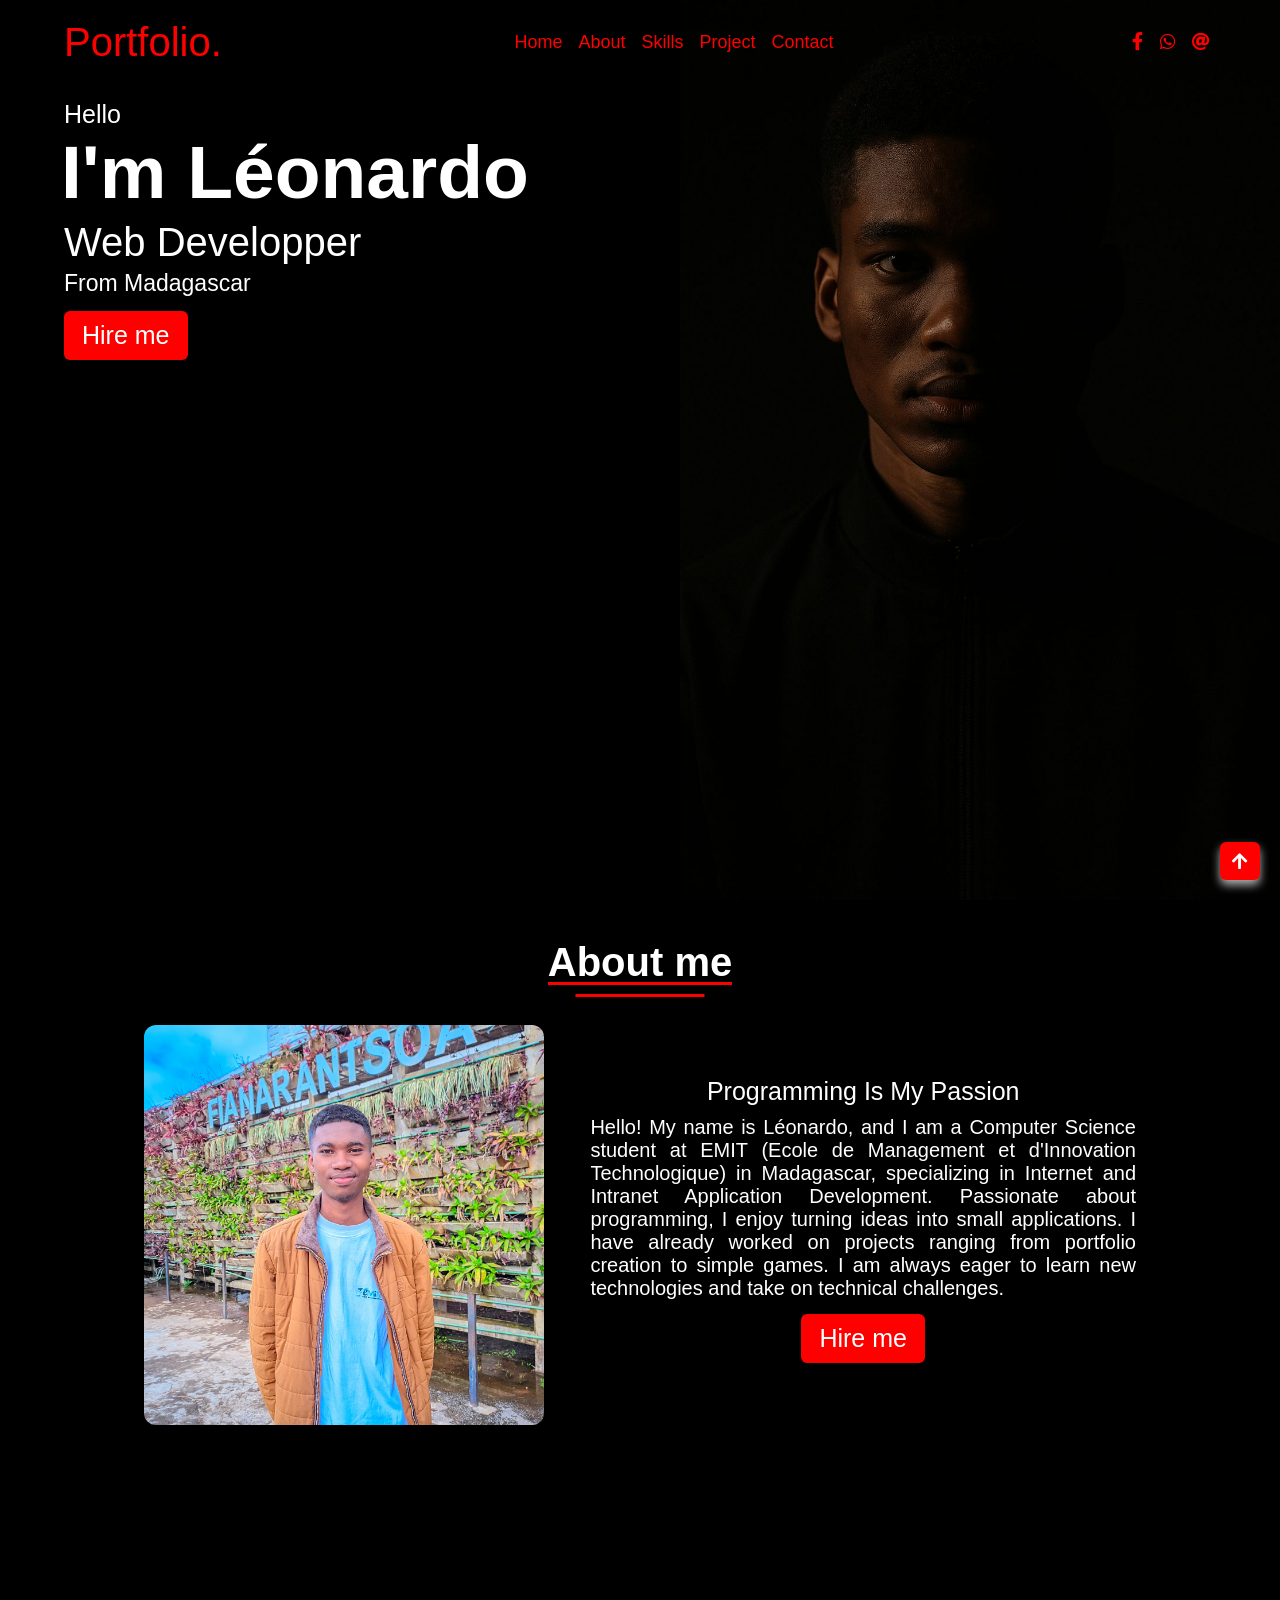
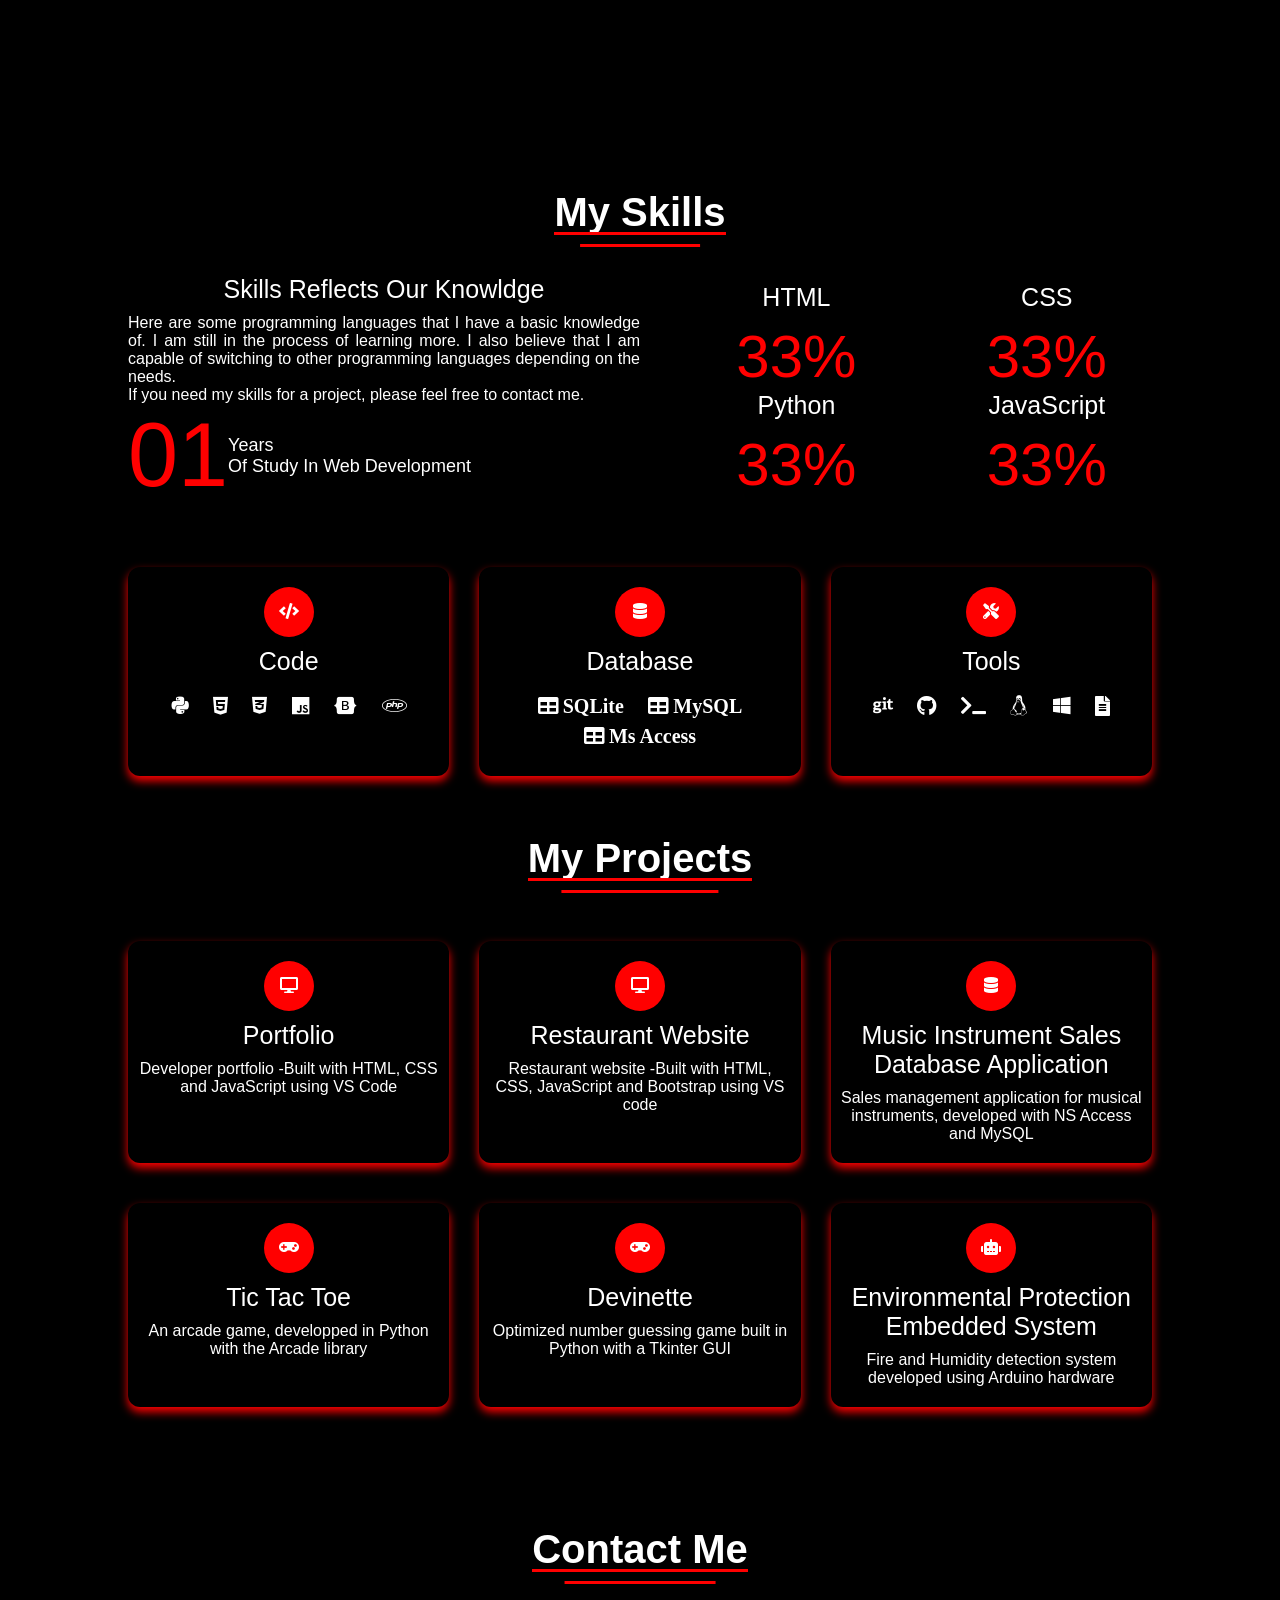
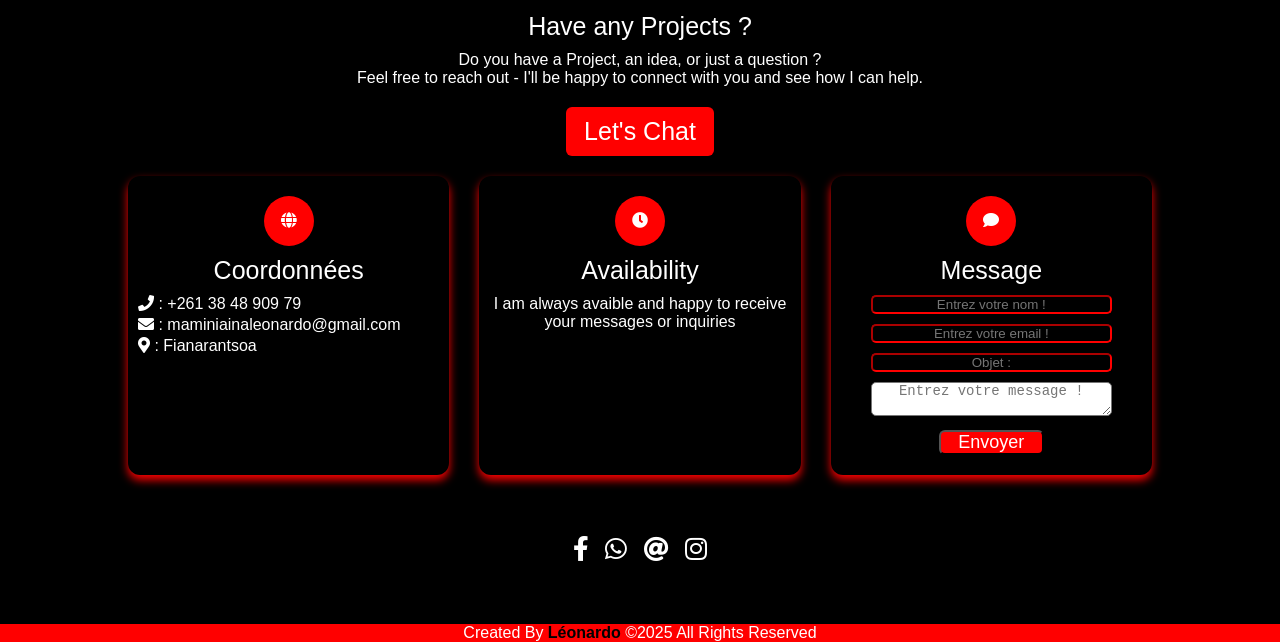
<file: PORTFOLIO/index.html>
<!DOCTYPE html>
<html lang="en">
<head>
    <meta charset="UTF-8">
    <meta name="viewport" content="width=device-width, initial-scale=1.0">
    <title>Portfolio-Led</title>
    <!--css-->
    <link rel="stylesheet" href="assets/css/style.css">
    <!--cdn-->
    <link rel="stylesheet" href="https://cdnjs.cloudflare.com/ajax/libs/font-awesome/5.15.2/css/all.min.css">
</head>
<body>
    <!--Scroll to top button-->
    <div class="scroll-btn">
        <a href="#home"><i class="fas fa-arrow-up"></i></a>
    </div>

    <!--Navigation Menu Start-->
    <nav>
        <div class="navbar">
            <div class="logo"><a href="">Portfolio.</a></div>
            <ul class="menu">
                <li><a href="#home">Home</a></li>
                <li><a href="#about">About</a></li>
                <li><a href="#skills">Skills</a></li>
                <li><a href="#projects">Project</a></li>
                <li><a href="#contact">Contact</a></li>
                <div class="cancel-btn">
                    <i class="fas fa-times"></i>
                </div>
            </ul>
            <div class="media-icons">
                <a href="https://www.facebook.com/profile.php?id=100057083790255"><i class="fab fa-facebook-f"></i></a>
                <a href="https://wa.me/qr/IT5YX227H6ATA1"><i class="fab fa-whatsapp"></i></a>
                <a href="mailto:maminiainaleonardo@gmail.com"><i class="fas fa-at"></i></a>
            </div>
        </div>
        <div class="menu-btn">
            <i class="fas fa-bars"></i>
        </div>
    </nav>
    <!--Home section start-->
    <section class="home" id="home">
        <div class="home-content">
            <div class="text">
                <div class="text-one">Hello</div>
                <div class="text-two">I'm Léonardo</div>
                <div class="text-three">Web Developper</div>
                <div class="text-four">From Madagascar</div>
            </div>
            <div class="button">
                <button><a href="mailto:maminiainaleonardo@gmail.com">Hire me</a></button>
            </div>
        </div>
    </section>

    <!--About section start-->
    <section class="about" id="about">
        <div class="content">
            <div class="title"><span>About me</span></div>
            <div class="about-details">
                <div class="right">
                    <a href="assets/img/about.jpg"><img src="assets/img/about.jpg" alt=""></a>
                </div>
                <div class="left">
                    <div class="topic">Programming Is My Passion</div>
                    <p>Hello! My name is Léonardo, and I am a Computer Science student at EMIT (Ecole de Management et d'Innovation Technologique) in Madagascar, specializing in Internet and Intranet Application Development.
Passionate about programming, I enjoy turning ideas into small applications.
I have already worked on projects ranging from portfolio creation to simple games.
I am always eager to learn new technologies and take on technical challenges.</p>
                    <div class="button">
                        <button><a href="mailto:maminiainaleonardo@gmail.com">Hire me</a></button>
                    </div>
                </div>
            </div>
        </div>
    </section>

    <!--Skills section start-->
    <section class="skills" id="skills">
        <div class="content">
            <div class="title"><span>My Skills</span></div>
            <div class="skill-details">
                <div class="left">
                    <div class="topic">Skills Reflects Our Knowldge</div>
                    <p>Here are some programming languages that I have a basic knowledge of.
I am still in the process of learning more.
I also believe that I am capable of switching to other programming languages depending on the needs. <br>If you need my skills for a project, please feel free to contact me.</p>
                    <div class="experience">
                        <div class="num-exp">01</div>
                        <div class="exp">Years <br>Of Study In Web Development</div>
                    </div>
                </div>
                <div class="boxes">
                    <div class="box">
                        <div class="topic">HTML</div>
                        <div class="num" data-target="90">0%</div>
                    </div>
                    <div class="box">
                        <div class="topic">CSS</div>
                        <div class="num" data-target="80">0%</div>
                    </div>
                    <div class="box">
                        <div class="topic">Python</div>
                        <div class="num" data-target="70">0%</div>
                    </div>
                    <div class="box">
                        <div class="topic">JavaScript</div>
                        <div class="num" data-target="40">0%</div>
                    </div>
                    </div>
                </div>
            </div>
        </div>
    </section>
    <section class="sous-section-skills">
        <div class="content">
            <div class="boxes">
                <div class="box">
                    <div class="icon">
                        <i class="fas fa-code"></i>
                    </div>
                    <div class="topic">Code</div>
                    <div class="icons">
                        <i class="fab fa-python"></i>
                        <i class="fab fa-html5"></i>
                        <i class="fab fa-css3-alt"></i>
                        <i class="fab fa-js"></i>
                        <i class="fab fa-bootstrap"></i>
                        <i class="fab fa-php"></i>
                    </div>
                </div>
                <div class="box">
                    <div class="icon">
                        <i class="fas fa-database"></i>
                    </div>
                    <div class="topic">Database</div>
                    <div class="icons">
                        <i class="fas fa-table"> SQLite</i>
                        <i class="fas fa-table"> MySQL</i>
                        <i class="fas fa-table"> Ms Access</i>
                    </div>
                </div>
                <div class="box">
                    <div class="icon">
                        <i class="fas fa-tools"></i>
                    </div>
                    <div class="topic">Tools</div>
                    <div class="icons">
                        <i class="fab fa-git"></i>
                        <i class="fab fa-github"></i>
                        <i class="fas fa-terminal"></i>
                        <i class="fab fa-linux"></i>
                        <i class="fab fa-windows"></i>
                        <i class="fas fa-file-alt"></i>
                    </div>
                </div>
            </div>
        </div>
    </section>

    <!--Project section start-->
    <section class="projects" id="projects">
        <div class="content">
            <div class="title"><span>My Projects</span></div>
            <div class="boxes">
                <div class="box">
                    <div class="icon">
                        <i class="fas fa-desktop"></i>
                    </div>
                    <div class="topic">Portfolio</div>
                    <p>Developer portfolio -Built with HTML, CSS and JavaScript using VS Code</p>
                </div>
                <div class="box">
                    <div class="icon">
                        <i class="fas fa-desktop"></i>
                    </div>
                    <div class="topic">Restaurant Website</div>
                    <p>Restaurant website -Built with HTML, CSS, JavaScript and Bootstrap using VS code</p>
                </div>
                <div class="box">
                    <div class="icon">
                        <i class="fas fa-database"></i>
                    </div>
                    <div class="topic">Music Instrument Sales Database Application</div>
                    <p>Sales management application for musical instruments, developed with NS Access and MySQL</p>
                </div>
                <div class="box">
                    <div class="icon">
                        <i class="fas fa-gamepad"></i>
                    </div>
                    <div class="topic">Tic Tac Toe</div>
                    <p>An arcade game, developped in Python with the Arcade library</p>
                </div>
                <div class="box">
                    <div class="icon">
                        <i class="fas fa-gamepad"></i>
                    </div>
                    <div class="topic">Devinette</div>
                    <p>Optimized number guessing game built in Python with a Tkinter GUI</p>
                </div>
                <div class="box">
                    <div class="icon">
                        <i class="fas fa-robot"></i>
                    </div>
                    <div class="topic">Environmental Protection Embedded System</div>
                    <p>Fire and Humidity detection system developed using Arduino hardware</p>
                </div>
            </div>
        </div>
    </section>

    <!--Contact Section start-->
    <section class="contact" id="contact">
        <div class="content">
            <div class="title"><span>Contact Me</span></div>
            <div class="text">
                <div class="topic">Have any Projects ?</div>
                <p>Do you have a Project, an idea, or just a question ? <br>Feel free to reach out - I'll be happy to connect with you and see how I can help.</p>
                <div class="button">
                    <button><a href="mailto:maminiainaleonardo@gmail.com">Let's Chat</a></button>
                </div>
            </div>
            <div class="boxes">
                <div class="box">
                    <div class="icon">
                        <i class="fas fa-globe"></i>
                    </div>
                    <div class="topic">Coordonnées</div>
                    <ul>
                        <li>
                            <p><i class="fas fa-phone"></i> :  +261 38 48 909 79</p>
                        </li>
                        <li>
                            <p><i class="fas fa-envelope"></i> :   maminiainaleonardo@gmail.com</p>
                        </li>
                        <li>
                            <p><i class="fas fa-map-marker-alt"></i> :  Fianarantsoa</p>
                        </li>
                    </ul>
                </div>
                <div class="box">
                    <div class="icon">
                        <i class="fas fa-clock"></i>
                    </div>
                    <div class="topic">Availability</div>
                    <p>I am always avaible and happy to receive your messages or inquiries</p>
                </div>
                <div class="box">
                    <div class="icon">
                        <i class="fas fa-comment"></i>
                    </div>
                    <div class="topic">Message</div>
                    <form action="https://formsubmit.co/maminiainaleonardo@gmail.com" method="POST">
                        <input type="hidden" name="_captcha" value="false">
                        <input type="text" name="name" placeholder="Entrez votre nom !" required><br>
                        <input type="email" name="email" id="email" placeholder="Entrez votre email !" required><br>
                        <input type="text" name="_subject"  placeholder="Objet :"><br>
                        <textarea
                            name="message"
                            id="message"
                            placeholder="Entrez votre message !"
                            style="
                                width: 80%;
                                height: 50%;
                                text-align: center;
                                align-items: center;
                                border-radius: 5px;
                                margin-bottom: 10px;
                                font-size: 14px;
                            "
                            required></textarea><br>
                        <button class="btn"
                            type="submit"
                            style="
                                color: white;
                                background: red;
                                border-radius: 6px;
                                width: 35%;
                                height: 32%;
                                font-size: 18px;
                                cursor: pointer;
                                ">Envoyer</button>
                    </form>
                </div>
            </div>
            <div class="media-icons">
                <a href="https://www.facebook.com/profile.php?id=100057083790255"><i class="fab fa-facebook-f"></i></a>
                <a href="https://wa.me/qr/IT5YX227H6ATA1"><i class="fab fa-whatsapp"></i></a>
                <a href="mailto:maminiainaleonardo@gmail.com"><i class="fas fa-at"></i></a>
                <a href="https://www.instagram.com/maminiainaled?igsh=YzljYTk10Dg3Zg=="><i class="fab fa-instagram"></i></a></a>
            </div>
        </div>
    </section>

    <!--Footer Section Start-->
    <footer>
        <div class="text">
            <span>Created By <a href=""><strong>Léonardo</strong></a> &#169;2025 All Rights Reserved</span>
        </div>
    </footer>
    <script src="assets/js/script.js"></script>
</body>
</html>
</file>
<file: PORTFOLIO/assets/css/style.css>
/**Google font cdn link*
/* Google Fonts */
@import url('https://fonts.googleapis.com/css2?family=Poppins:wght@400;500;600;700&family=Ubuntu:wght@400;500;700&display=swap');


*{
    margin: 0;
    padding: 0;
    box-sizing: border-box;
    text-decoration: none;
}
body{
    background: black;
}
/*Custom Scroll bar Css*/
::-webkit-scrollbar{
    width: 10px;
}
::-webkit-scrollbar-track{
    background: black;
}
::-webkit-scrollbar-thumb{
    background: red;
    border-radius: 14px;
}

/*Navigation menu css*/
nav{
    position: fixed;
    width: 100%;
    font-family: Arial, Helvetica, sans-serif;
    transition: all 0.4s ease;
    height: 100px;
    z-index: 1000;
}
nav.sticky{
    padding: 13px 0;
    background: black
}
nav .navbar{
    width: 90%;
    margin: auto;
    display: flex;
    align-items: center;
    padding: 20px 0;
    justify-content: space-between;
}
nav .navbar .logo a,nav.sticky .navbar .logo a:hover{
    font-size: 40px;
    font-weight: 500;
    color: red;
    transition: all 0.3s ease;
}
nav.sticky .navbar .logo a,nav .navbar .logo a:hover{
    color: white;
    transition: all 0.3s ease;
}
nav .navbar .menu{
    display: flex;
}
nav .navbar .menu li{
    margin: 0 8px;
    list-style: none;
}
.navbar .menu li a{
    font-size: 18px;
    font-size: 500;
    color: red;
    transition: all 0.3s ease;
}
.navbar .menu li a:hover{
    color: white;
    background: red;
    border-radius: 6px;
    padding: 2px 3px;
}
nav.sticky .navbar .menu li a{
    color: white;
    font-weight: 500;
    padding: 4px 8px;
    background: red;
    border: 1px solid transparent;
    border-radius: 6px;
    transition: all 0.3s ease;
}
nav.sticky .navbar .menu li a:hover{
    color: red;
    background: white;
    border-color: red;
}
nav .navbar .media-icons a,nav.sticky .navbar .media-icons a:hover{
    font-size: 18px;
    margin: 0 6px;
    color: red;
    transition: all 0.3s ease;
}
nav.sticky .navbar .media-icons a,nav .navbar .media-icons a:hover{
    color: white;
    transition: all 0.3s ease;
}

/*Side Navigetion menu buton*/
nav .menu-btn , .navbar .cancel-btn{
    position: absolute;
    color: white;
    font-size: 20px;
    right: 30px;
    top: 20px;
    cursor: pointer;
}
nav .menu-btn{
    color: red;
    display: none;
    transition: all 0.3s ease;

}
nav .menu-btn:hover{
    color: white;
}
nav .cancel-btn{
    display: none;
}

/*Home Section Css*/
.home{
    min-height: 100vh;
    width: 100%;
    background-image: url('../img/home.jpg');
    background-size: contain;
    background-repeat: no-repeat;
    background-position: right;
    background-color: black;
    background-attachment: fixed;
    
    color: white;
    font-family: Arial, Helvetica, sans-serif;
    padding-top: 100px
}
.home .home-content{
    height: 100%;
    width: 90%;
    background: transparents;
    margin: auto;
    display: flex;
    flex-direction: column;
    justify-content: center;
}
.home .text .text-one{
    font-size: 25px;
}
.home .text .text-two{
    font-size: 75px;
    font-weight: 600;
    margin-left: -3px;
}
.home .text .text-three{
    font-size: 40px;
    margin: 5px 0;
}
.home .text .text-four{
    font-size: 23px;
}
.home .button{
    margin: 14px 0;
}
.home .button button{
    outline: none;
    color: white;
    font-size: 25px;
    font-weight: 500;
    padding: 8px 16px;
    background: red;
    border: 2px solid transparent;
    border-radius: 6px;
    transition: all 0.4s ease;
}
.home .button button:hover{
    color: red;
    background: transparent;
    border-color: red;
}
button a{
    color: white;
}

/*About Me Section Css*/
.about{
    min-height: 90vh;
    width: 100%;
    background-color: black;
    padding: 0 20px;
}
section .content{
    width: 80%;
    margin: 40px auto;
    font-family: Arial, Helvetica, sans-serif;
    background: black;
    color: white;
}
section .title{
    display: flex;
    justify-content: center;
    margin-bottom: 40px;
}
section .title span{
    font-size: 40px;
    font-weight: 600;
    position: relative;
}
section .title span::before,section .title span::after{
    content: '';
    position: absolute;
    left: 0;
    bottom: 0;
    height: 3px;
    width: 100%;
    background: red;
}
section .title span::after{
    width: 70%;
    left: 50%;
    transform: translateX(-50%);
    bottom: -12px;
}
.about .about-details{
    display: flex;
    align-items: center;
    justify-content: space-between;
}
.about .about-details .right{
    width: 45%;
}
.about .about-details .right img{
    height: 400px;
    width: 400px;
    object-fit: cover;
    border-radius: 12px;
}
.about .about-details .right img:hover{
    box-shadow: 3px 3px 5px red;
}
.about .about-details .left{
    width: 55%;
}
section .topic{
    font-size: 25px;
    font-weight: 500;
    color: white;
    margin-bottom: 10px;
    text-align: center;
}
.about-details .left p{
    color: white;
    text-align: justify;
    font-size: 20px;
}
.about .button{
    margin: 14px 0;
    text-align: center;
}
section .button button{
    outline: none;
    color: white;
    font-size: 25px;
    font-weight: 500;
    padding: 8px 16px;
    background: red;
    border: 2px solid transparent;
    border-radius: 6px;
    transition: all 0.4s ease;
}
section .button button:hover{
    color: red;
    background: transparent;
    border-color: red;
}

/*My Skills Css*/
.skills{
    background: black;
}
.skills .content{
    padding-left: 40px 0;
}
.skills .skill-details{
    display: flex;
    align-items: center;
    justify-content: space-between;
}
.skills .skill-details .left{
    width: 50%;
}
.skill-details .left p{
    color: white;
    text-align: justify;
}
.skill-details .left .experience{
    display: flex;
    align-items: center;
}
.skill-details .left .experience .num-exp{
    font-size: 90px;
    font-weight: 500;
    color: red;
}
.skill-details .left .experience .num-exp:hover{
    color: white;
}
.skill-details .left .experience .exp{
    font-size: 18px;
    font-weight: 500;
}
.skill-details .left .experience .exp:hover{
    color: red;
}
.skills .skill-details .boxes{
    width: 45%;
    display: flex;
    justify-content: space-between;
    flex-wrap: wrap;
    text-align: center;
}
.skills .skill-details .boxes .box{
    width: calc(100% / 2 - 20px);
}
.skill-details .boxes .box .topic{
    font-size: 25px;
    font-weight: 500;
    color: white;
}
.skill-details .boxes .box .topic:hover{
    color: red;
}
.skill-details .boxes .box .num{
    font-size: 60px;
    font-weight: 500;
    color: red;
}
.skill-details .boxes .box .num:hover{
    color: white;
}
/*sous section skills css*/
.sous-section-skills .boxes{
    display: flex;
    justify-content: space-between;
    flex-wrap: wrap;
}
.sous-section-skills .boxes .box{
    width: calc(100% / 3 - 20px);
    margin: 20px 0;
    color: white;
    border-radius: 12px;
    box-shadow: 0 5px 10px red;
    text-align: center;
    padding: 20px 10px;
}
.sous-section-skills .boxes .box:hover{
    background: rgba(51, 50, 50, 0.432);
}
.sous-section-skills .boxes .box .icon{
    height: 50px;
    width: 50px;
    color: white;
    background: red;
    border-radius: 50%;
    text-align: center;
    line-height: 50px;
    margin: 0 auto 10px auto;
    transition: all 0.3s ease;
}
.sous-section-skills .boxes .box:hover .icon{
    color: red;
    background: white;
}
.sous-section-skills .boxes .box:hover .topic{
    color: red;
}
.sous-section-skills .boxes .box .icons{
    margin-top: 20px;
}
.sous-section-skills .boxes .box .icons i{
    font-size: 20px;
    margin: 0 10px 10px 10px;
}

/*My Projects Section Css*/
.projects{
    background: black;
}
.projects .boxes{
    display: flex;
    justify-content: space-between;
    flex-wrap: wrap;
}
.projects .boxes .box{
    width: calc(100% / 3 - 20px);
    margin: 20px 0;
    color: white;
    border-radius: 12px;
    box-shadow: 0 5px 10px red;
    text-align: center;
    padding: 20px 10px;
}
.projects .boxes .box:hover{
    background: rgba(51, 50, 50, 0.432);
}
.projects .boxes .box .icon{
    height: 50px;
    width: 50px;
    color: white;
    background: red;
    border-radius: 50%;
    text-align: center;
    line-height: 50px;
    margin: 0 auto 10px auto;
    transition: all 0.3s ease;
}
.projects .boxes .box:hover .icon{
    color: red;
    background: white;
}
.projects .boxes .box:hover .topic{
    color: red;
}

/*Contact Me Css*/
.contact{
    background: black;
    padding: 20px 0;
}
.contact .text{
    text-align: center;
    margin: auto;
    width: 80%;
}
.contact .text p{
    margin-bottom: 20px;
}
.contact .boxes{
    display: flex;
    justify-content: space-between;
    flex-wrap: wrap;
}
.contact .boxes .box{
    width: calc(100% / 3 - 20px);
    margin: 20px 0;
    color: white;
    border-radius: 12px;
    box-shadow: 0 5px 10px red;
    text-align: center;
    padding: 20px 10px;
}
.contact .boxes .box:hover{
    background: rgba(51, 50, 50, 0.432);
}
.contact .boxes .box .icon{
    height: 50px;
    width: 50px;
    color: white;
    background: red;
    border-radius: 50%;
    text-align: center;
    line-height: 50px;
    margin: 0 auto 10px auto;
    transition: all 0.3s ease;
}
.contact .boxes .box:hover .icon{
    color: red;
    background: white;
}
.contact .boxes .box:hover .topic{
    color: red;
}
.contact .boxes .box ul li{
    list-style: none;
    color: white;
    text-align: justify;
    margin-top: 3px;
    cursor: pointer;
}
.contact .boxes .box:hover ul i{
    color: red;
}
.contact .media-icons{
    text-align: center;
    margin-top: 40px;
}
.contact .media-icons a{
    font-size: 25px;
    margin: 0 6px;
    color: white;
    transition: all 0.3s ease;
}
.contact .media-icons a:hover{
    color: red;
    transition: all 0.3s ease;
}
form input{
    margin-bottom: 10px;
    width: 80%;
    height: 30%;
    color: white;
    background-color: transparent;
    border-radius: 5px;
    border-color: red;
    text-align: center;
}
form input:hover{
    box-shadow: 0 2px 2px red;
}

/*Footer Css*/
footer{
    text-align: center;
    background: red;
    color: white;
    padding-left: 15px 0;
    font-family: Arial, Helvetica, sans-serif;
    cursor: pointer;
}
footer:hover{
    text-decoration: underline;
}
footer a{
    color: black;
}

/*Scroll To Top Button Css*/
.scroll-btn i{
    position: fixed;
    bottom: 20px;
    right: 20px;
    padding: 10px 12px;
    background: red;
    color: white;
    font-size: 18px;
    border-radius: 6px;
    box-shadow: 0 5px 10px rgba(255, 255, 255, 0.699);
}





/*Responsive Media Query Css*/
@media (max-width: 1190px){
    .about .content{
        width: 85%;
    }
    .skills .content{
        width: 90%;
    }
    .sous-section-skills .content{
        width: 90%;
    }
    .projects .content{
        width: 90%;
    }
}
@media (max-width: 1090px){
    .about .about-details{
        flex-direction: column;
    }
    .about .about-details .right{
        width: 100%;
        display: flex;
        justify-content: center;
    }
    .about .about-details .left{
        width: 90%;
        margin: 40px 0;
    }
    .sous-section-skills .boxes .box,.projects .boxes .box,.contact .boxes .box{
    width: calc(100% / 2 - 20px);
    }
    .contact .text{
        width: 90%;
    }
}
@media (max-width: 971px){
    .about .about-details .right img{
        height: 350px;
        width: 350px;
    }
}

@media (max-width: 750px) {
    nav .navbar .menu{
        position: absolute;
        left: 100%;
        top: 0;
        height: 100vh;
        width: 100%;
        background: rgba(0, 2, 22, 0.904);
        max-width: 400px; 
        flex-direction: column;
        align-items: center;
        padding-top: 60px;
        transition: all 0.5s ease;
    }
    nav .navbar.active .menu{
        left: 0;
    }
    .navbar .menu li a{
        display: block;
        margin: 10px 0;
        font-size: 23px;
        color: red;
    }
    nav .navbar .media-icons a{
        display: none;
    }
    nav .menu-btn,nav .cancel-btn{
        display: block;
    }
    .home .text .text-two{
        font-size: 60px;
    }
    .home .text .text-three{
        font-size: 35px;
    }
    .skill-details .left .experience .num-exp{
        font-size: 80px;
    }
    .skills .skill-details{
        flex-direction: column;
        align-items: center;
        justify-content: space-between;
    }
    .skills .skill-details .left{
        width: 90%;
    }
    .skills .skill-details .boxes{
        width: 90%;
        margin: 40px 0;
    }
    .sous-section-skills .boxes .box,.projects .boxes .box, .contact .boxes .box{
    width: 130%;
    }
    .contact .text{
        width: 100%;
    }
}
@media (max-width: 510px) {
    .home .text .text-two{
        font-size: 55px;
    }
    .home .text .text-three{
        font-size: 35px;
    }
    section .topic{
        font-size: 20px;
    }
    .about-details .left p{
        font-size: 17px;
    }
}
</file>
